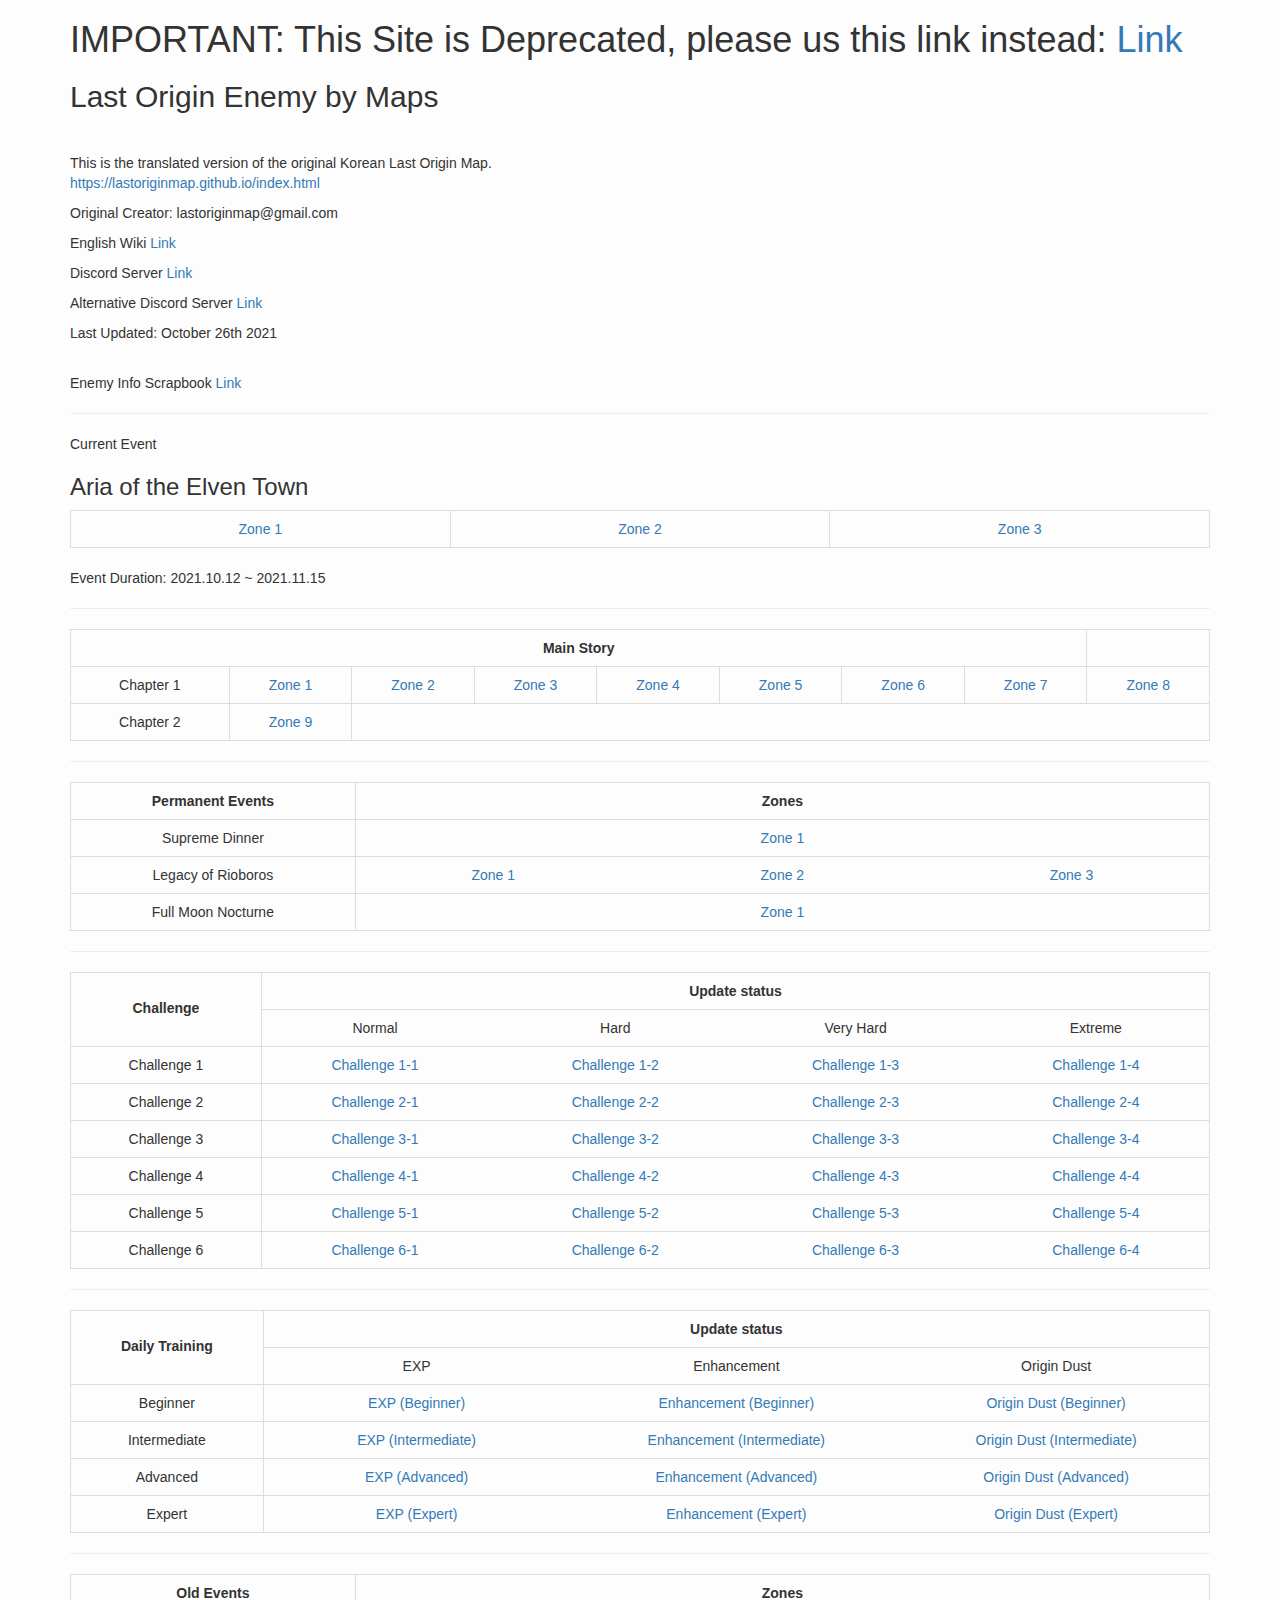
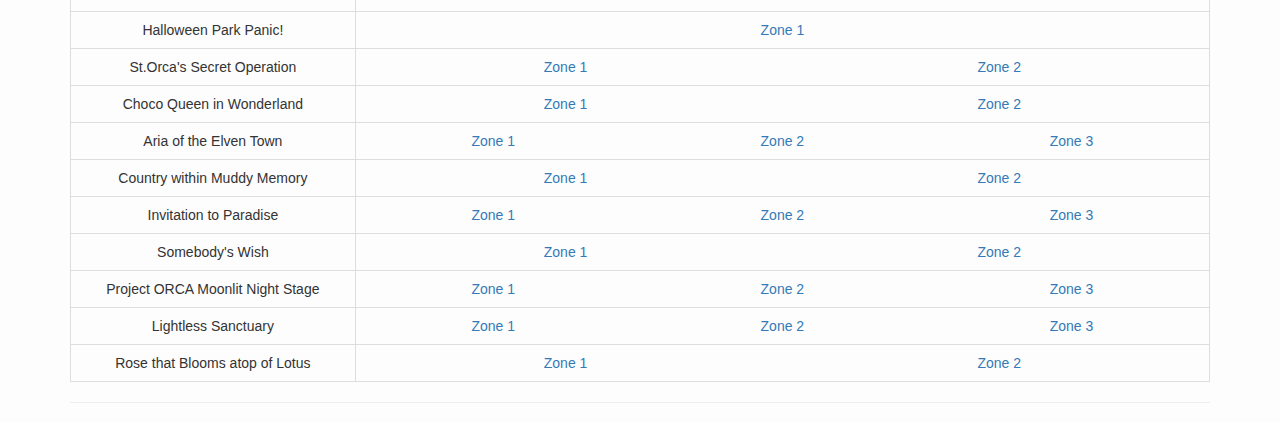
<file: index.html>
<!DOCTYPE html>
<html>
<head>
    <meta charset="utf-8">
    <meta http-equiv="X-UA-Compatible" content="IE=edge">
    <title>Last Origin Enemy by Maps</title>
    <meta name="viewport" content="width=device-width, initial-scale=1, shrink-to-fit=no">
    <link rel="stylesheet" href="css/bootstrap.min.css">

    <!-- init -->
    <style>
        * {
            margin: 0;
            padding: 0;
        }

        a {
            text-decoration: none;
        }

        img {
            border: 0;
        }

        ul {
            list-style: none;
        }

        body {
            background-color: #fdfdfd;
        }
    </style>

    <!-- table style -->
    <style>
        .table_wrap th,
        .table_wrap td {
            text-align: center;
        }

        .table_wrap th:nth-child(1) div {
            margin-top: 17px;
        }
    </style>

	<!-- Global site tag (gtag.js) - Google Analytics -->
	<script async src="https://www.googletagmanager.com/gtag/js?id=UA-154597852-1"></script>
	<script>
		window.dataLayer = window.dataLayer || [];
		function gtag(){dataLayer.push(arguments);}
		gtag('js', new Date());
		gtag('config', 'UA-154597852-1');
	</script>
</head>

<body>
    <div class="container">
        <header>
            <h1>IMPORTANT: This Site is Deprecated, please us this link instead: <a href="https://lomap.vercel.app/"> Link</a></h1>
            <h2>Last Origin Enemy by Maps</h2>
            <p><br></p>
            <p>This is the translated version of the original Korean Last Origin Map.<br><a href="https://lastoriginmap.github.io/index.html">https://lastoriginmap.github.io/index.html</a></p>
            <p>Original Creator: lastoriginmap@gmail.com</p>
			<p>English Wiki<a href="https://lastorigin.fandom.com/wiki/Last_Origin_Wiki"> Link</a></p>
			<p>Discord Server<a href="https://discord.gg/x2Vtuxg"> Link</a></p>
			<p>Alternative Discord Server<a href="https://discord.gg/jPHsNx8"> Link</a></p>
			<p>Last Updated: October 26th 2021</p>
            <br>
            <p>Enemy Info Scrapbook<a href="lastorigin-index/index.html"> Link</a></p>

        </header>
        <content>
            <hr>
            <p>Current Event</p>
			<h3>Aria of the Elven Town</h3>
			<div class="table_wrap">
            	<table class="table table-bordered">
            		<tbody>
            			<tr>
            				<td><a href="area.html?areanum=Ev71">Zone 1</a></td>
							<td><a href="area.html?areanum=Ev72">Zone 2</a></td>
							<td><a href="area.html?areanum=Ev73">Zone 3</a></td>
            			</tr>
            		</tbody>
           		</table>
            </div>
			<p>Event Duration: 2021.10.12 ~ 2021.11.15</p>
            <hr>
            <div class="table_wrap area_table_wrap">
                <table class="table table-bordered">
                    <tbody>
                        <tr>
                            <th colspan="8">Main Story</th>
                        </tr>
                        <tr>
							<td>Chapter 1</td>
                            <td><a href="area.html?areanum=1">Zone 1</a></td>
                            <td><a href="area.html?areanum=2">Zone 2</a></td>
                            <td><a href="area.html?areanum=3">Zone 3</a></td>
                            <td><a href="area.html?areanum=4">Zone 4</a></td>
                            <td><a href="area.html?areanum=5">Zone 5</a></td>
                            <td><a href="area.html?areanum=6">Zone 6</a></td>
							<td><a href="area.html?areanum=7">Zone 7</a></td>
							<td><a href="area.html?areanum=8">Zone 8</a></td>
                        </tr>
						<tr>
							<td>Chapter 2</td>
                            <td><a href="area.html?areanum=9">Zone 9</a></td>
                        </tr>
                    </tbody>
                </table>
            </div>
            <hr>
			<div class="table_wrap train_table_wrap">
                <table class="table table-bordered">
                    <tbody>
                        <tr>
                            <th style="width:25%">Permanent Events</th>
                            <th>Zones</th>
                        </tr>
                        <tr>
                            <td>Supreme Dinner</td>
                            <td>
                                <div class="row">
                                    <div class="col-xs-12"><a href="area.html?areanum=Ev11">Zone 1</a></div>
                                </div>
                            </td>
                        </tr>
                        <tr>
                            <td>Legacy of Rioboros</td>
                            <td>
                                <div class="row">
                                    <div class="col-xs-4"><a href="area.html?areanum=Ev21">Zone 1</a></div>
                                    <div class="col-xs-4"><a href="area.html?areanum=Ev22">Zone 2</a></div>
                                    <div class="col-xs-4"><a href="area.html?areanum=Ev23">Zone 3</a></div>
                                </div>
                            </td>
                        </tr>
                        <tr>
                            <td>Full Moon Nocturne</td>
                            <td>
                                <div class="row">
                                    <div class="col-xs-12"><a href="area.html?areanum=Ev31">Zone 1</a></div>
                                </div>
                            </td>
                        </tr>
                    </tbody>
                </table>
            </div>
			<hr>
			<div class="table_wrap train_table_wrap">
                <table class="table table-bordered">
                    <tbody>
                        <tr>
                            <th rowspan="2">
                                <div>Challenge</div>
                            </th>
                            <th>Update status</th>
                        </tr>
                        <tr>
                            <td>
                                <div class="row">
                                    <div class="col-xs-3">Normal</div>
                                    <div class="col-xs-3">Hard</div>
                                    <div class="col-xs-3">Very Hard</div>
									<div class="col-xs-3">Extreme</div>
                                </div>
                            </td>
                        </tr>
                        <tr>
                            <td>Challenge 1</td>
                            <td>
                                <div class="row">
                                    <div class="col-xs-3"><a href="stage.html?stagetitle=Challenge1-1">Challenge 1-1</a></div>
                                    <div class="col-xs-3"><a href="stage.html?stagetitle=Challenge1-2">Challenge 1-2</a></div>
                                    <div class="col-xs-3"><a href="stage.html?stagetitle=Challenge1-3">Challenge 1-3</a></div>
									<div class="col-xs-3"><a href="stage.html?stagetitle=Challenge1-4">Challenge 1-4</a></div>
                                </div>
                            </td>
                        </tr>
                        <tr>
                            <td>Challenge 2</td>
                            <td>
                                <div class="row">
                                    <div class="col-xs-3"><a href="stage.html?stagetitle=Challenge2-1">Challenge 2-1</a></div>
                                    <div class="col-xs-3"><a href="stage.html?stagetitle=Challenge2-2">Challenge 2-2</a></div>
                                    <div class="col-xs-3"><a href="stage.html?stagetitle=Challenge2-3">Challenge 2-3</a></div>
									<div class="col-xs-3"><a href="stage.html?stagetitle=Challenge2-4">Challenge 2-4</a></div>
                                </div>
                            </td>
                        </tr>
                        <tr>
                            <td>Challenge 3</td>
                            <td>
                                <div class="row">
                                    <div class="col-xs-3"><a href="stage.html?stagetitle=Challenge3-1">Challenge 3-1</a></div>
                                    <div class="col-xs-3"><a href="stage.html?stagetitle=Challenge3-2">Challenge 3-2</a></div>
                                    <div class="col-xs-3"><a href="stage.html?stagetitle=Challenge3-3">Challenge 3-3</a></div>
									<div class="col-xs-3"><a href="stage.html?stagetitle=Challenge3-4">Challenge 3-4</a></div>
                                </div>
                            </td>
                        </tr>
						<tr>
                            <td>Challenge 4</td>
                            <td>
                                <div class="row">
                                    <div class="col-xs-3"><a href="stage.html?stagetitle=Challenge4-1">Challenge 4-1</a></div>
                                    <div class="col-xs-3"><a href="stage.html?stagetitle=Challenge4-2">Challenge 4-2</a></div>
                                    <div class="col-xs-3"><a href="stage.html?stagetitle=Challenge4-3">Challenge 4-3</a></div>
									<div class="col-xs-3"><a href="stage.html?stagetitle=Challenge4-4">Challenge 4-4</a></div>
                                </div>
                            </td>
                        </tr>
						<tr>
                            <td>Challenge 5</td>
                            <td>
                                <div class="row">
                                    <div class="col-xs-3"><a href="stage.html?stagetitle=Challenge5-1">Challenge 5-1</a></div>
                                    <div class="col-xs-3"><a href="stage.html?stagetitle=Challenge5-2">Challenge 5-2</a></div>
                                    <div class="col-xs-3"><a href="stage.html?stagetitle=Challenge5-3">Challenge 5-3</a></div>
									<div class="col-xs-3"><a href="stage.html?stagetitle=Challenge5-4">Challenge 5-4</a></div>
                                </div>
                            </td>
                        </tr>
						<tr>
                            <td>Challenge 6</td>
                            <td>
                                <div class="row">
                                    <div class="col-xs-3"><a href="stage.html?stagetitle=Challenge6-1">Challenge 6-1</a></div>
                                    <div class="col-xs-3"><a href="stage.html?stagetitle=Challenge6-2">Challenge 6-2</a></div>
                                    <div class="col-xs-3"><a href="stage.html?stagetitle=Challenge6-3">Challenge 6-3</a></div>
									<div class="col-xs-3"><a href="stage.html?stagetitle=Challenge6-4">Challenge 6-4</a></div>
                                </div>
                            </td>
                        </tr>
                    </tbody>
                </table>
            </div>
			<hr>
			<div class="table_wrap train_table_wrap">
                <table class="table table-bordered">
                    <tbody>
                        <tr>
                            <th rowspan="2">
                                <div>Daily Training</div>
                            </th>
                            <th>Update status</th>
                        </tr>
                        <tr>
                            <td>
                                <div class="row">
                                    <div class="col-xs-4">EXP</div>
                                    <div class="col-xs-4">Enhancement</div>
                                    <div class="col-xs-4">Origin Dust</div>
                                </div>
                            </td>
                        </tr>
                        <tr>
                            <td>Beginner</td>
                            <td>
                                <div class="row">
                                    <div class="col-xs-4"><a href="stage.html?stagetitle=Daily1-1">EXP (Beginner)</a></div>
                                    <div class="col-xs-4"><a href="stage.html?stagetitle=Daily2-1">Enhancement (Beginner)</a></div>
                                    <div class="col-xs-4"><a href="stage.html?stagetitle=Daily3-1">Origin Dust (Beginner)</a></div>
                                </div>
                            </td>
                        </tr>
                        <tr>
                            <td>Intermediate</td>
                            <td>
                                <div class="row">
                                    <div class="col-xs-4"><a href="stage.html?stagetitle=Daily1-2">EXP (Intermediate)</a></div>
                                    <div class="col-xs-4"><a href="stage.html?stagetitle=Daily2-2">Enhancement (Intermediate)</a></div>
                                    <div class="col-xs-4"><a href="stage.html?stagetitle=Daily3-2">Origin Dust (Intermediate)</a></div>
                                </div>
                            </td>
                        </tr>
                        <tr>
                            <td>Advanced</td>
                            <td>
                                <div class="row">
                                    <div class="col-xs-4"><a href="stage.html?stagetitle=Daily1-3">EXP (Advanced)</a></div>
                                    <div class="col-xs-4"><a href="stage.html?stagetitle=Daily2-3">Enhancement (Advanced)</a></div>
                                    <div class="col-xs-4"><a href="stage.html?stagetitle=Daily3-3">Origin Dust (Advanced)</a></div>
                                </div>
                            </td>
                        </tr>
                        <tr>
                            <td>Expert</td>
                            <td>
                                <div class="row">
                                    <div class="col-xs-4"><a href="stage.html?stagetitle=Daily1-4">EXP (Expert)</a></div>
                                    <div class="col-xs-4"><a href="stage.html?stagetitle=Daily2-4">Enhancement (Expert)</a></div>
                                    <div class="col-xs-4"><a href="stage.html?stagetitle=Daily3-4">Origin Dust (Expert)</a></div>
                                </div>
                            </td>
                        </tr>
                    </tbody>
                </table>
            </div>
            <hr>
			<div class="table_wrap train_table_wrap">
                <table class="table table-bordered">
                    <tbody>
                        <tr>
                            <th style="width:25%">Old Events</th>
                            <th>Zones</th>
                        </tr>
                        <tr>
                            <td>Halloween Park Panic!</td>
                            <td>
                                <div class="row">
                                    <div class="col-xs-12"><a href="area.html?areanum=Ev41">Zone 1</a></div>
                                </div>
                            </td>
                        </tr>
						<tr>
                            <td>St.Orca's Secret Operation</td>
                            <td>
                                <div class="row">
                                    <div class="col-xs-6"><a href="area.html?areanum=Ev51">Zone 1</a></div>
                                    <div class="col-xs-6"><a href="area.html?areanum=Ev52">Zone 2</a></div>
                                </div>
                            </td>
                        </tr>
						<tr>
                            <td>Choco Queen in Wonderland</td>
                            <td>
                                <div class="row">
                                    <div class="col-xs-6"><a href="area.html?areanum=Ev61">Zone 1</a></div>
                                    <div class="col-xs-6"><a href="area.html?areanum=Ev62">Zone 2</a></div>
                                </div>
                            </td>
                        </tr>
						<tr>
                            <td>Aria of the Elven Town</td>
                            <td>
                                <div class="row">
                                    <div class="col-xs-4"><a href="area.html?areanum=Ev71">Zone 1</a></div>
                                    <div class="col-xs-4"><a href="area.html?areanum=Ev72">Zone 2</a></div>
                                    <div class="col-xs-4"><a href="area.html?areanum=Ev73">Zone 3</a></div>
                                </div>
                            </td>
                        </tr>
						<tr>
                            <td>Country within Muddy Memory</td>
                            <td>
                                <div class="row">
                                    <div class="col-xs-6"><a href="area.html?areanum=Ev81">Zone 1</a></div>
                                    <div class="col-xs-6"><a href="area.html?areanum=Ev82">Zone 2</a></div>
                                </div>
                            </td>
                        </tr>
						<tr>
                            <td>Invitation to Paradise</td>
                            <td>
                                <div class="row">
                                    <div class="col-xs-4"><a href="area.html?areanum=Ev91">Zone 1</a></div>
                                    <div class="col-xs-4"><a href="area.html?areanum=Ev92">Zone 2</a></div>
                                    <div class="col-xs-4"><a href="area.html?areanum=Ev93">Zone 3</a></div>
                                </div>
                            </td>
                        </tr>
						<tr>
                            <td>Somebody's Wish</td>
                            <td>
                                <div class="row">
                                    <div class="col-xs-6"><a href="area.html?areanum=Ev101">Zone 1</a></div>
                                    <div class="col-xs-6"><a href="area.html?areanum=Ev102">Zone 2</a></div>
                                </div>
                            </td>
                        </tr>
						<tr>
                            <td>Project ORCA Moonlit Night Stage</td>
                            <td>
                                <div class="row">
                                    <div class="col-xs-4"><a href="area.html?areanum=Ev111">Zone 1</a></div>
                                    <div class="col-xs-4"><a href="area.html?areanum=Ev112">Zone 2</a></div>
                                    <div class="col-xs-4"><a href="area.html?areanum=Ev113">Zone 3</a></div>
                                </div>
                            </td>
                        </tr>
						<tr>
                            <td>Lightless Sanctuary</td>
                            <td>
                                <div class="row">
                                    <div class="col-xs-4"><a href="area.html?areanum=Ev121">Zone 1</a></div>
                                    <div class="col-xs-4"><a href="area.html?areanum=Ev122">Zone 2</a></div>
                                    <div class="col-xs-4"><a href="area.html?areanum=Ev123">Zone 3</a></div>
                                </div>
                            </td>
                        </tr>
						<tr>
                            <td>Rose that Blooms atop of Lotus</td>
                            <td>
                                <div class="row">
                                    <div class="col-xs-6"><a href="area.html?areanum=Ev131">Zone 1</a></div>
                                    <div class="col-xs-6"><a href="area.html?areanum=Ev132">Zone 2</a></div>
                                </div>
                            </td>
                        </tr>
                    </tbody>
                </table>
            </div>
			<hr>
        </content>
    </div>
</body>

</html>
</file>
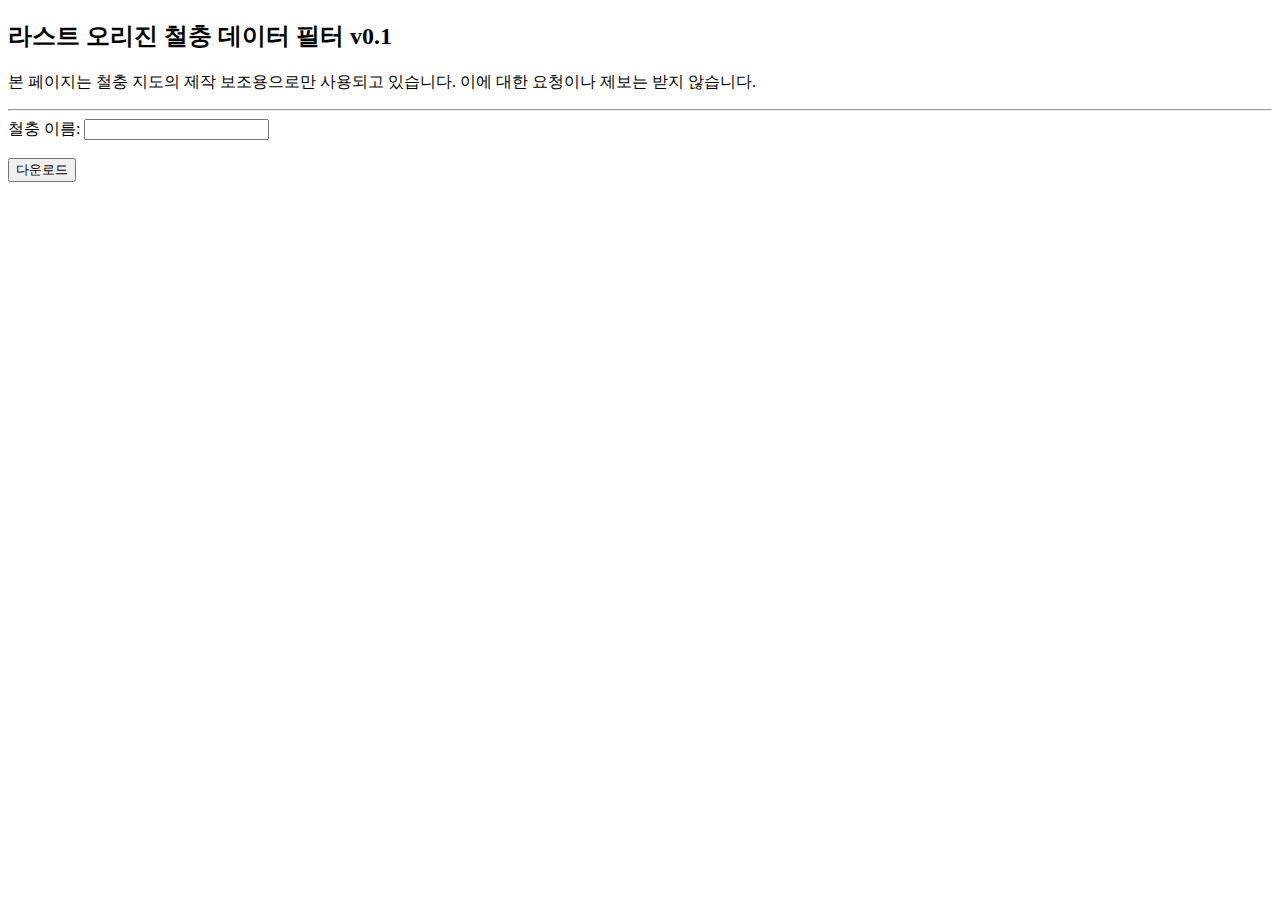
<file: datafilter.html>
<!DOCTYPE html>
<html>

<head>
    <meta charset="utf-8">
    <title>철충 정보 필터</title>
    <meta name="viewport" content="width=device-width, initial-scale=1, shrink-to-fit=no">
    <link rel="stylesheet" href="css/dataedit.css">
    <script src="js/jquery.min.js"></script>
    <script src="js/common.js"></script>
    <script src="js/datafilter.js"></script>
    <style>
    	table, th, td {
    		border: 1px solid #bcbcbc;
    	}
    </style>
    
    
</head>

<body>
	<div class="container">
		<header>
			<h2 id="title">라스트 오리진 철충 데이터 필터 v0.1</h2>
			<p>본 페이지는 철충 지도의 제작 보조용으로만 사용되고 있습니다. 이에 대한 요청이나 제보는 받지 않습니다.</p>
		</header>
		<section>
			<hr>
			<form id="form-enemy">
				<label for="input-name">철충 이름:</label>
				<input type="text" id="input-name" list="name-list" autocomplete="off"><br >
				<datalist id="name-list"></datalist><br>
				<input type="submit" value="다운로드"><br >
			</form>
		</section>
		<a id="download-dummy" style="display:none"></a>
	</div>
</body>

</html>
</file>
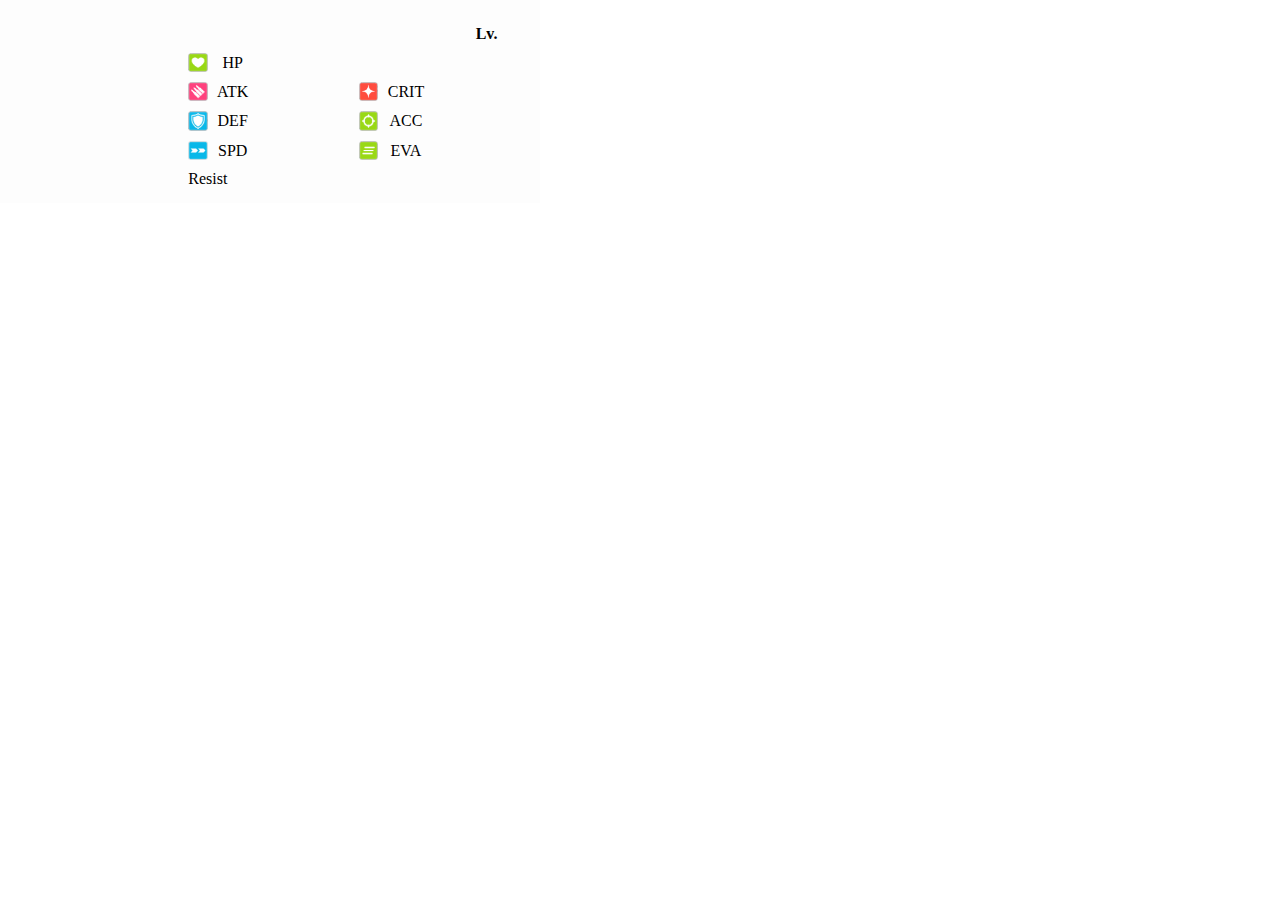
<file: enemy.html>
<!DOCTYPE html>
<html>
<head>
    <meta charset="utf-8">
    <meta http-equiv="X-UA-Compatible" content="IE=edge">
    <title>name</title>
    <meta name="viewport" content="width=device-width, initial-scale=1, shrink-to-fit=no">
    <link rel="stylesheet" href="css/enemy.css">
    <script src="js/jquery.min.js"></script>
    <script src="js/common.js"></script>
    <script src="js/enemy.js"></script>
    <!--script src="http://cdn.jsdelivr.net/npm/eruda"></script> <script>eruda.init();</script-->
    <!-- Global site tag (gtag.js) - Google Analytics -->
    <script async src="https://www.googletagmanager.com/gtag/js?id=UA-154597852-1"></script>
    <script>
    window.dataLayer = window.dataLayer || [];
    function gtag(){dataLayer.push(arguments);}
    gtag('js', new Date());
    gtag('config', 'UA-154597852-1');
    </script>
</head>

<body>
    <div class="container">
        <div class="info-container">
            <div class="image"></div>
            <div class="type">
            	<h4 id="type"></h4>
            </div>
            <div class="name">
	            <h4 id="name"></h4>
            </div>
	        <div class="LVL">
	            <h4 id="LVL">Lv. </h4>
            </div>
            <div class="spec-wrap">
                <div class="spec-item spec-item-header"><img src="images/icon_HP2.png"><div>HP</div></div><div class="spec-item" id="HP"></div>
                <div class="spec-item spec-item-header"></div><div class="spec-item" ></div>
                    <div class="spec-item spec-item-header"><img src="images/icon_ATK2.png"><div>ATK</div></div><div class="spec-item" id="ATK"></div>
                    <div class="spec-item spec-item-header"><img src="images/icon_CRT2.png"><div>CRIT</div></div><div class="spec-item" id="CRT"></div>
                    <div class="spec-item spec-item-header"><img src="images/icon_DEF2.png"><div>DEF</div></div><div class="spec-item" id="DEF"></div>
                    <div class="spec-item spec-item-header"><img src="images/icon_HIT2.png"><div>ACC</div></div><div class="spec-item" id="HIT"></div>
                    <div class="spec-item spec-item-header"><img src="images/icon_AGI.png"><div>SPD</div></div><div class="spec-item" id="AGI"></div>
                    <div class="spec-item spec-item-header"><img src="images/icon_DOD2.png"><div>EVA</div></div><div class="spec-item" id="DOD"></div>
                    <div class="spec-item spec-item-header resist">Resist</div>
                    <div class="spec-item resist" id="fire"></div>
                    <div class="spec-item resist" id="ice"></div>
                    <div class="spec-item resist" id="electric"></div>
            </div>
        </div>
        <div class="skill-container">
        	<div class="skill-header">
        	    <h3>Skills</h3>
            </div>
            <div class="skill-nav-wrap">
                <nav class="nav skill-nav">
                    <a class="btn">
                        <img class="skill-icon" />
                    </a>
                    <a class="btn btn-info">
                    	<img class="skill-icon info-icon" />
                    </a>
                </nav>
            </div>
            <div class="skill-name">
            </div>
	        <div class="skill-area">
				<table>
					<tbody>
					<tr>
						<td></td><td></td><td></td>
					</tr>
					<tr>
						<td></td><td></td><td></td>
					</tr>
					<tr>
						<td></td><td></td><td></td>
					</tr>
					</tbody>
				</table>
			</div>
			<div class="skill-description">
			</div>
			<div class="skill-range">
			</div>
		</div>
    </div>
</body>
</html>
</file>
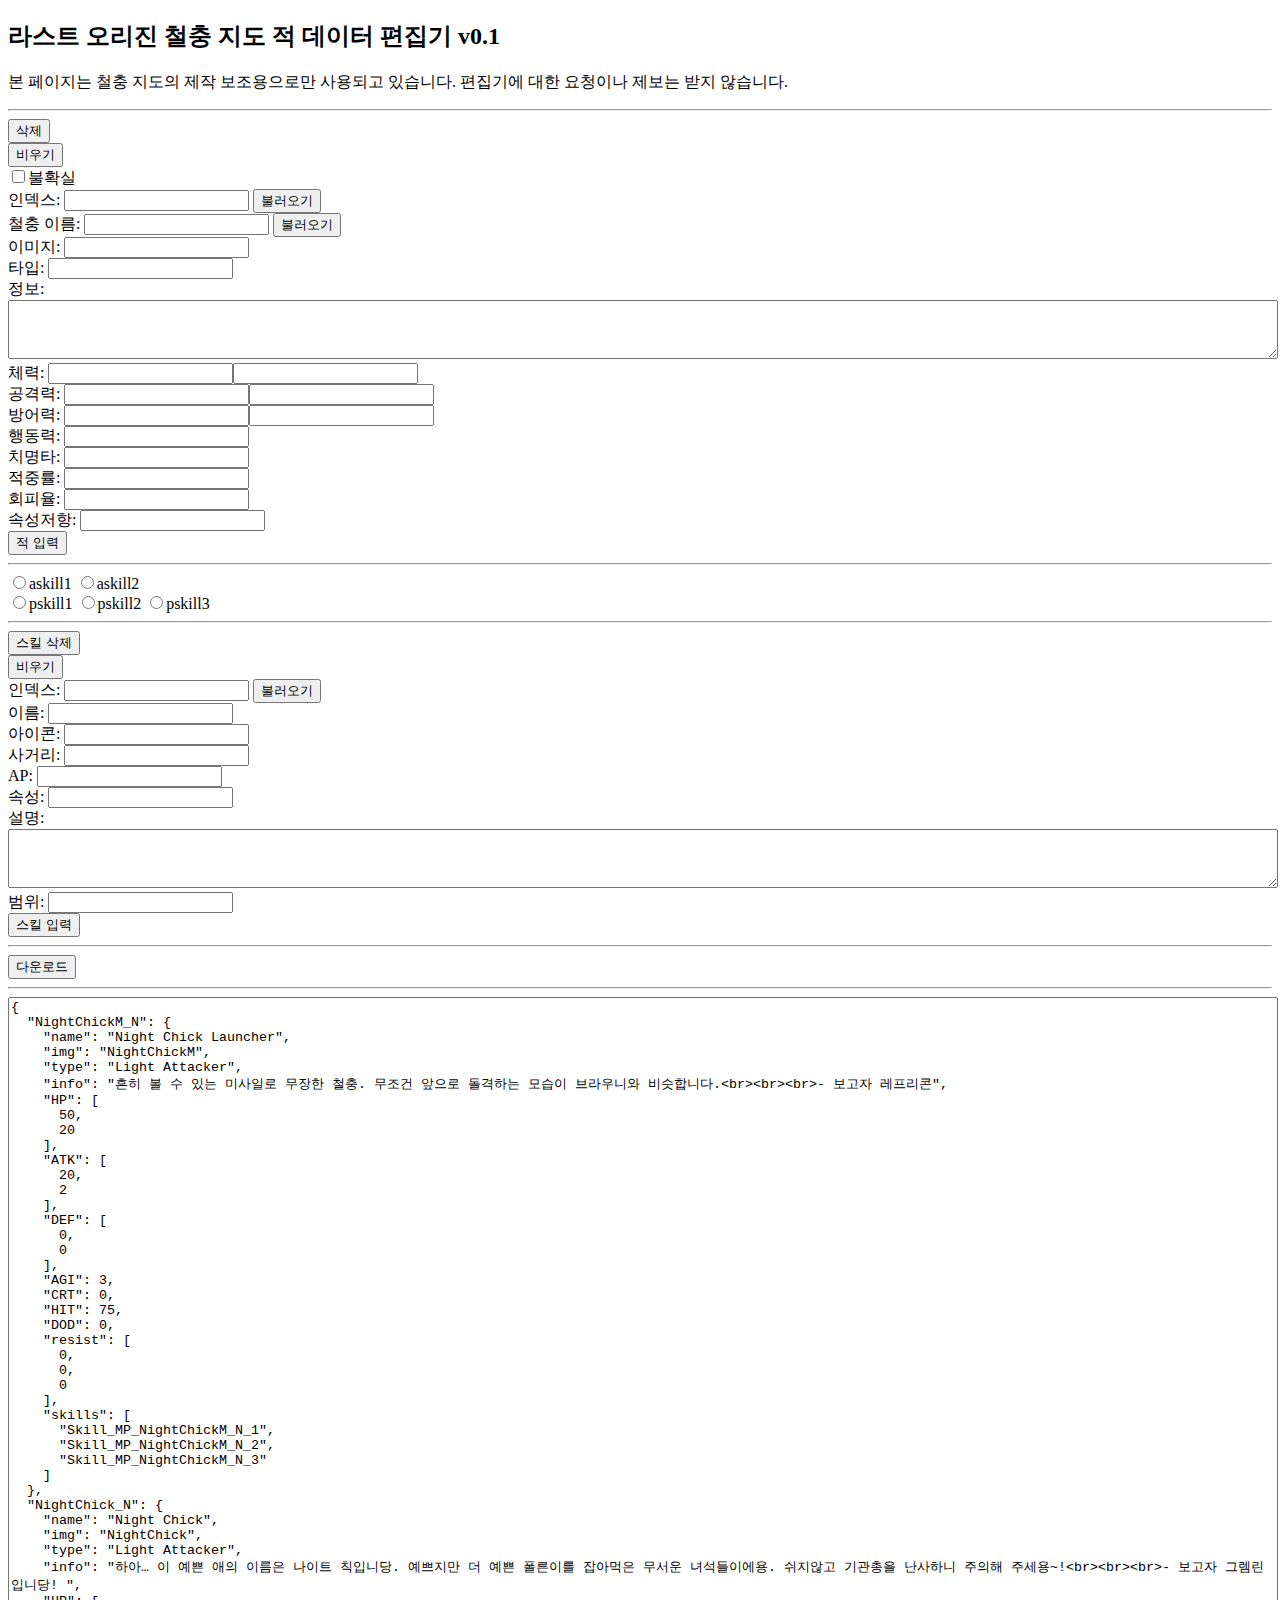
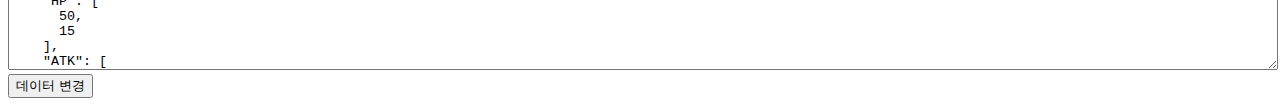
<file: enemydataedit.html>
<!DOCTYPE html>
<html>

<head>
    <meta charset="utf-8">
    <title>철충 정보 입력기</title>
    <meta name="viewport" content="width=device-width, initial-scale=1, shrink-to-fit=no">
    <link rel="stylesheet" href="css/dataedit.css">
    <script src="js/jquery.min.js"></script>
    <script src="js/common.js"></script>
    <script src="js/enemydataedit.js"></script>
    <style>
    	table, th, td {
    		border: 1px solid #bcbcbc;
    	}
    </style>
    
    
</head>

<body>
	<div class="container">
		<header>
			<h2 id="title">라스트 오리진 철충 지도 적 데이터 편집기 v0.1</h2>
			<p>본 페이지는 철충 지도의 제작 보조용으로만 사용되고 있습니다. 편집기에 대한 요청이나 제보는 받지 않습니다.</p>
		</header>
		<section>
			<hr>
			<form id="form-enemy">
				<div id="img"></div>
				<button type="button" id="delete-index">삭제</button><br>
				<button type="button" id="clear-enemy">비우기</button><br>
				<input type="checkbox" id="uncertain-stat">불확실<br>
				<label for="input-index">인덱스: </label><input type="text" autocomplete="off" id="input-index" list="index-list" >
				<datalist id="index-list">
				</datalist>
				<button type="button" id="button-index">불러오기</button><br>
				<label for="input-name">철충 이름:</label>
				<input type="text" name="enemyname" id="input-name" list="name-list" autocomplete="off">
				<datalist id="name-list">
				</datalist>
				<button type="button" id="button-name">불러오기</button><br>
				<label for="input-img">이미지: </label><input type="text" autocomplete="off" id="input-img"><br >
				<label for="input-type">타입: </label><input type="text" id="input-type"><br >
				<label for="input-info">정보: </label><textarea autocomplete="off" id="input-info" style="width:100%; height:4em;"></textarea><br >
				<label for="input-HP">체력: </label><input type="text" autocomplete="off" id="input-HPbase"><input type="text" autocomplete="off" id="input-HPincrement"><br >
				<label for="input-ATK">공격력: </label><input type="text" autocomplete="off" id="input-ATKbase"><input type="text" autocomplete="off" id="input-ATKincrement"><br >
				<label for="input-DEF">방어력: </label><input type="text" autocomplete="off" id="input-DEFbase"><input type="text" autocomplete="off" id="input-DEFincrement"><br >
				<label for="input-AGI">행동력: </label><input type="text" autocomplete="off" id="input-AGI"><br >
				<label for="input-CRT">치명타: </label><input type="text" autocomplete="off" id="input-CRT"><br >
				<label for="input-HIT">적중률: </label><input type="text" autocomplete="off" id="input-HIT"><br >
				<label for="input-DOD">회피율: </label><input type="text" autocomplete="off" id="input-DOD"><br >
				<label for="input-resist">속성저항: </label><input type="text" autocomplete="off" id="input-resist"><br >
				<input type="submit" value="적 입력"><br >
			</form>
			<hr>
			<form id="form-skillselect">
				<input type="radio" id="askill1" name="skill-select" value="askill1"><label for="askill1">askill1</label>
				<input type="radio" id="askill2" name="skill-select" value="askill2"><label for="askill2">askill2</label><br>
				<input type="radio" id="pskill1" name="skill-select" value="pskill1"><label for="pskill1">pskill1</label>
				<input type="radio" id="pskill2" name="skill-select" value="pskill2"><label for="pskill2">pskill2</label>
				<input type="radio" id="pskill3" name="skill-select" value="pskill3"><label for="pskill3">pskill3</label>
			</form>
			<hr>
			<form id="form-skill">
				<button type="button" id="delete-skill">스킬 삭제</button><br>
				<button type="button" id="clear-skill">비우기</button><br>
				<label for="input-skillindex">인덱스: </label><input type="text" autocomplete="off" id="input-skillindex">
				<button type="button" id="button-skillindex">불러오기</button><br>
				<label for="input-skillname">이름: </label><input type="text" autocomplete="off" id="input-skillname"><br >
				<label for="input-skillimage">아이콘: </label><input type="text" autocomplete="off" id="input-skillimage"><br >
				<label for="input-skillrange">사거리: </label><input type="text" autocomplete="off" id="input-skillrange"><br >
				<label for="input-skillAP">AP: </label><input type="text" autocomplete="off" id="input-skillAP"><br >
				<label for="input-skillattr">속성: </label><input type="text" autocomplete="off" id="input-skillattr"><br >
				<label for="input-skilldesc">설명: </label><textarea autocomplete="off" id="input-skilldesc" style="width:100%; height:4em;"></textarea><br >
				<label for="input-skillarea">범위: </label><input type="text" autocomplete="off" id="input-skillarea"><br >
				<input type="submit" value="스킬 입력"><br >
			</form>
			<hr>
			<button type="button" id="download">다운로드</button>
			<hr>
			<form id="form-result">
				<textarea style="width:100%; height:50em;" id="input-result"></textarea>
				<div id="error-message"></div>
				<input type="submit" value="데이터 변경">
			</form>
		</section>
		<a id="download-dummy" style="display:none"></a>
	</div>
</body>

</html>
</file>
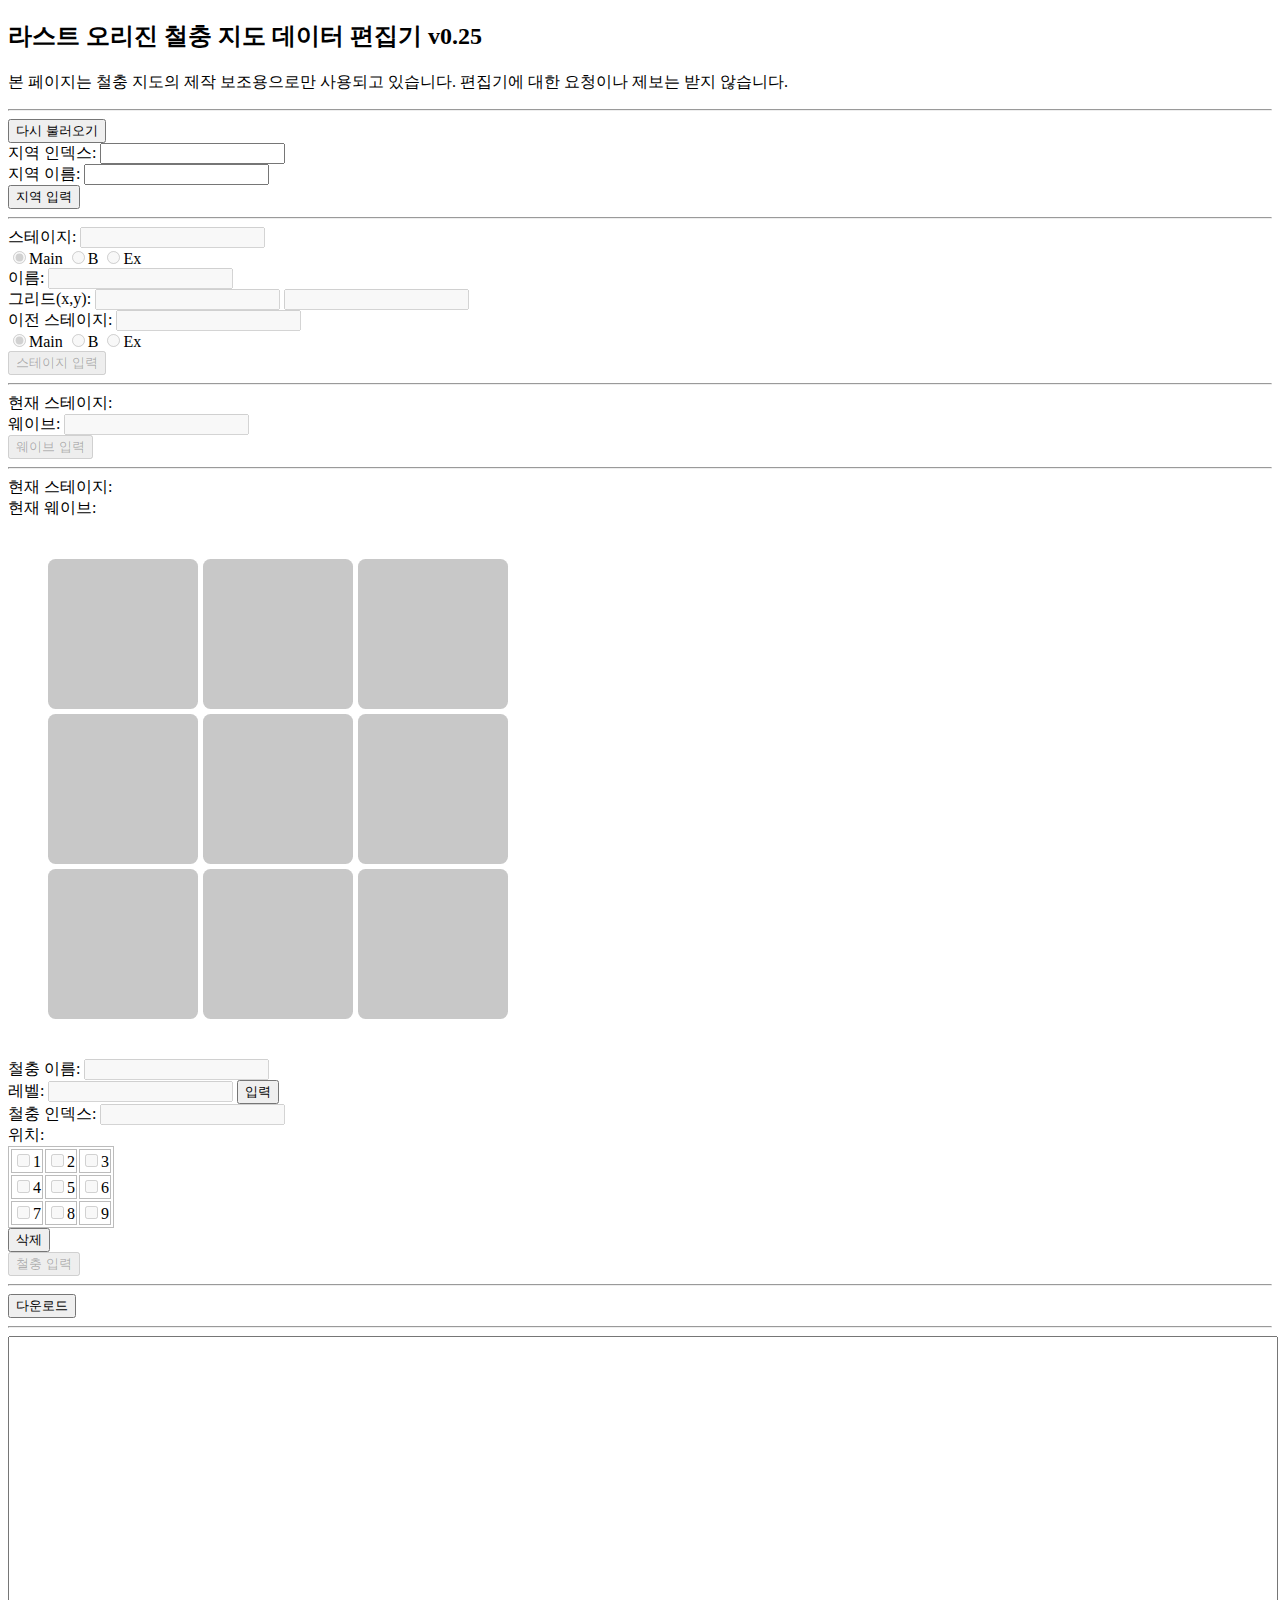
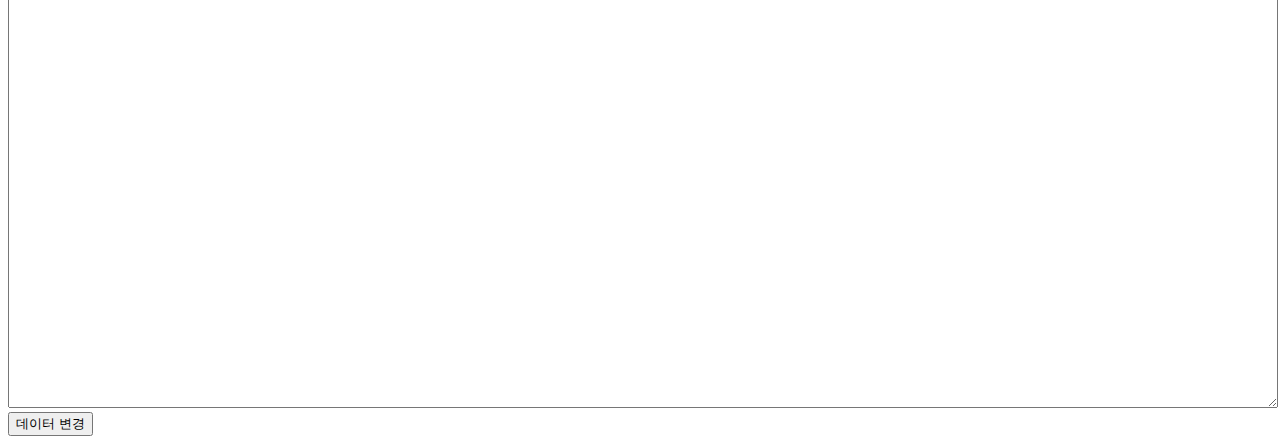
<file: mapdataedit.html>
<!DOCTYPE html>
<html>

<head>
	<meta charset="utf-8">
	<title>철충 지도 입력기</title>
	<meta name="viewport" content="width=device-width, initial-scale=1, shrink-to-fit=no">
	<link rel="stylesheet" href="css/dataedit.css">
	<script src="js/jquery.min.js"></script>
	<script src="js/common.js"></script>
	<script src="js/mapdataedit.js"></script>
	<style>
		table,
		th,
		td {
			border: 1px solid #bcbcbc;
		}

		.input-container {
			display: flex;
		}

		.input-wrap {
			float: left;
		}

		.input-latest {
			float: right;
			margin-left: 30px;
		}
	</style>


</head>

<body>
	<div class="container">
		<header>
			<h2 id="title">라스트 오리진 철충 지도 데이터 편집기 v0.25</h2>
			<p>본 페이지는 철충 지도의 제작 보조용으로만 사용되고 있습니다. 편집기에 대한 요청이나 제보는 받지 않습니다.</p>
		</header>
		<section>
			<hr>
			<button type="button" id="reload-data">다시 불러오기</button><br>
			<form id="form-area">
				<label for="input-areaindex">지역 인덱스: </label>
				<input type="text" autocomplete="off" id="input-areaindex"><br>
				<label for="input-areatitle">지역 이름: </label>
				<input type="text" autocomplete="off" id="input-areatitle"><br>
				<input type="submit" value="지역 입력">
			</form>
			<hr>
			<form id="form-stage">
				<label id="label-stage" for="input-stage">스테이지: </label>
				<input type="number" autocomplete="off" id="input-stage"><br>
				<input type="radio" id="Main" name="stage-type" value="Main" checked="checked"><label for="Main">Main</label>
				<input type="radio" id="B" name="stage-type" value="B"><label for="B">B</label>
				<input type="radio" id="Ex" name="stage-type" value="Ex"><label for="Ex">Ex</label><br>
				<label id="label-stagename" for="input-stagename">이름: </label>
				<input type="text" autocomplete="off" id="input-stagename"><br>
				<label id="label-stagegrid" for="input-stagegrid">그리드(x,y): </label>
				<input type="text" autocomplete="off" id="input-stagegridx">
				<input type="text" autocomplete="off" id="input-stagegridy"><br>
				<label id="label-prevstage" for="input-prevstage">이전 스테이지: </label>
				<input type="number" autocomplete="off" id="input-prevstage"><br>
				<input type="radio" id="prevMain" name="prevstage-type" value="Main" checked="checked"><label
					for="prevMain">Main</label>
				<input type="radio" id="prevB" name="prevstage-type" value="B"><label for="prevB">B</label>
				<input type="radio" id="prevEx" name="prevstage-type" value="Ex"><label for="prevEx">Ex</label><br>
				<input type="submit" value="스테이지 입력">
			</form>
			<hr>
			<form id="form-wave">
				<div class="current-stage">현재 스테이지: </div>
				<label for="input-wave">웨이브:</label>
				<input type="number" list="wave-list" autocomplete="off" id="input-wave"><br>
				<datalist id="wave-list"></datalist>
				<input type="submit" value="웨이브 입력"><br>
			</form>
			<hr>
			<form id="form-enemy">
				<div class="current-stage">현재 스테이지: </div>
				<div class="current-wave">현재 웨이브: </div>
				<div class="current-wave-map">
					<div class="cell cell1"></div>
					<div class="cell cell2"></div>
					<div class="cell cell3"></div>
					<div class="cell cell4"></div>
					<div class="cell cell5"></div>
					<div class="cell cell6"></div>
					<div class="cell cell7"></div>
					<div class="cell cell8"></div>
					<div class="cell cell9"></div>
				</div>
				<div class="input-container">
					<div class="input-wrap">
						<label for="input-name">철충 이름:</label>
						<input type="text" id="input-name" list="name-list" autocomplete="off"><br>
						<label for="input-LVL">레벨: </label><input type="number" autocomplete="off" id="input-LVL">
						<button type="button" id="submit-name">입력</button><br>
						<label for="input-index">철충 인덱스:</label>
						<input type="text" id="input-index" list="index-list" autocomplete="off"><br>
						<datalist id="name-list">
						</datalist>
						<datalist id="index-list">
						</datalist>
						<div id="index-option-view"></div>
						<label for="input-pos">위치: </label>
						<table>
							<tbody>
								<tr>
									<td>
										<input type="checkbox" id="pos1" value="1" name="input-pos"><label for="pos1">1</label>
									</td>
									<td>
										<input type="checkbox" id="pos2" value="2" name="input-pos"><label for="pos2">2</label>
									</td>
									<td>
										<input type="checkbox" id="pos3" value="3" name="input-pos"><label for="pos3">3</label>
									</td>
								</tr>
								<tr>
									<td>
										<input type="checkbox" id="pos4" value="4" name="input-pos"><label for="pos4">4</label>
									</td>
									<td>
										<input type="checkbox" id="pos5" value="5" name="input-pos"><label for="pos5">5</label>
									</td>
									<td>
										<input type="checkbox" id="pos6" value="6" name="input-pos"><label for="pos6">6</label>
									</td>
								</tr>
								<tr>
									<td>
										<input type="checkbox" id="pos7" value="7" name="input-pos"><label for="pos7">7</label>
									</td>
									<td>
										<input type="checkbox" id="pos8" value="8" name="input-pos"><label for="pos8">8</label>
									</td>
									<td>
										<input type="checkbox" id="pos9" value="9" name="input-pos"><label for="pos9">9</label>
									</td>
								</tr>
							</tbody>
						</table>
						<button type="button" id="delete">삭제</button><br>
						<input type="submit" value="철충 입력"><br>
						<div id="enemy-stat"></div>
					</div>
					<div class="input-latest">
						<div id="input-latest-view"></div>
					</div>
				</div>
			</form>
			<hr>
			<button type="button" id="download">다운로드</button>
			<hr>
			<form id="form-result">
				<textarea style="width:100%; height:50em;" id="input-result"></textarea>
				<div id="error-message"></div>
				<input type="submit" value="데이터 변경">
			</form>
		</section>
		<a id="download-dummy" style="display:none"></a>
	</div>
</body>

</html>
</file>
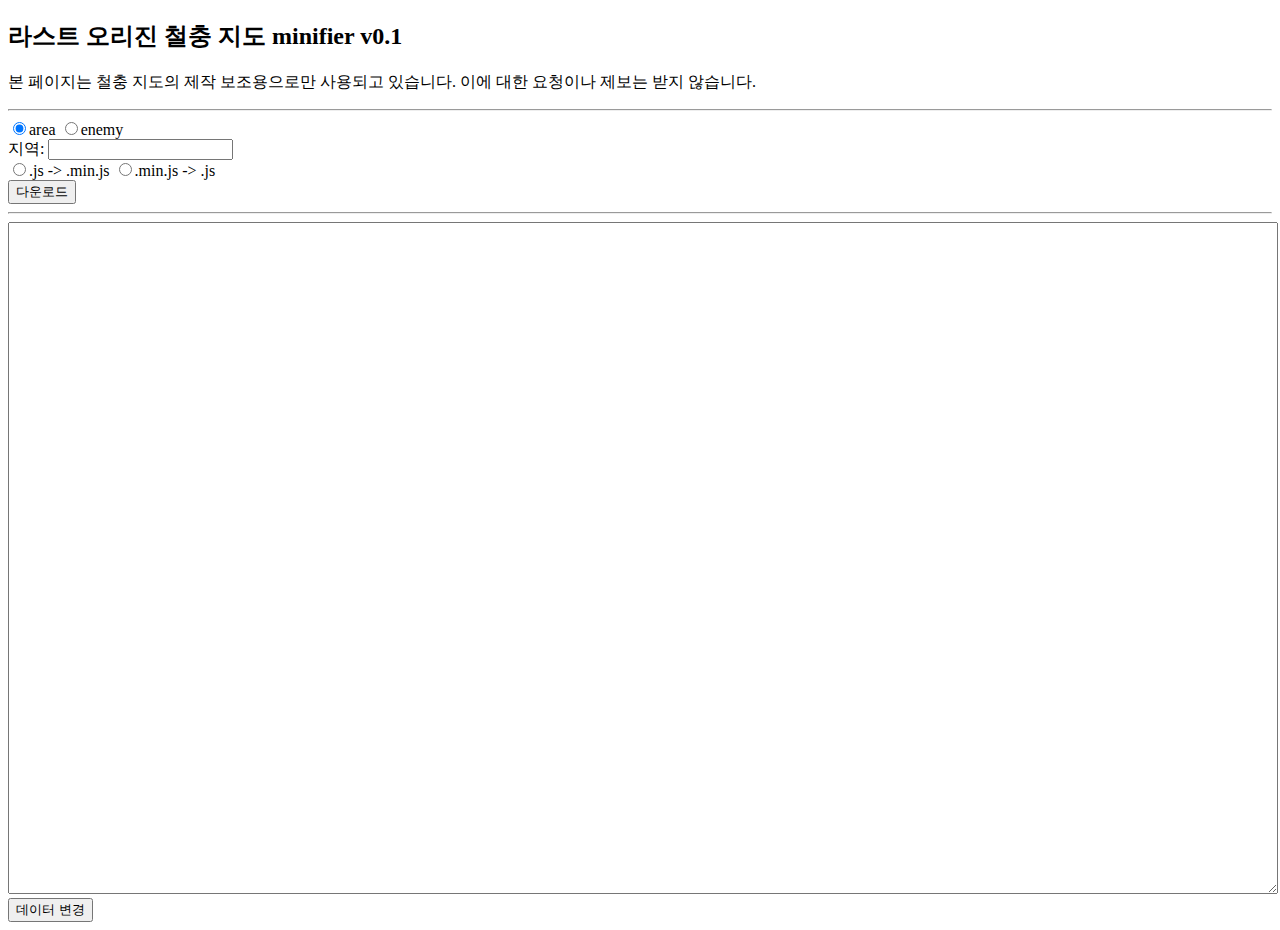
<file: minifier.html>
<!DOCTYPE html>
<html>

<head>
    <meta charset="utf-8">
    <title>철충 정보 입력기</title>
    <meta name="viewport" content="width=device-width, initial-scale=1, shrink-to-fit=no">
    <link rel="stylesheet" href="css/dataedit.css">
    <script src="js/jquery.min.js"></script>
    <script src="js/common.js"></script>
    <script src="js/minifier.js"></script>
    <style>
    	table, th, td {
    		border: 1px solid #bcbcbc;
    	}
    </style>
    
    
</head>

<body>
	<div class="container">
		<header>
			<h2 id="title">라스트 오리진 철충 지도 minifier v0.1</h2>
			<p>본 페이지는 철충 지도의 제작 보조용으로만 사용되고 있습니다. 이에 대한 요청이나 제보는 받지 않습니다.</p>
		</header>
		<section>
			<hr>
			<form id="form-type">
				<input type="radio" id="area" name="file-type" value="area" checked="checked"><label for="area">area</label>
				<input type="radio" id="enemy" name="file-type" value="enemy"><label for="enemy">enemy</label><br >
			</form>
			<form id="form-area">
				<label id="label-input" for="input-area">지역: </label>
				<input type="text" autocomplete="off" id="input-area"><br >
				<input type="radio" id="js" name="conversion-type" value="js"><label for="js">.js -> .min.js</label>
				<input type="radio" id="minjs" name="conversion-type" value="minjs"><label for="minjs">.min.js -> .js</label><br >
				<input type="submit" value="다운로드">
			</form>
			<hr>
			<form id="form-result">
				<textarea style="width:100%; height:50em;" id="input-result"></textarea>
				<div id="error-message"></div>
				<input type="submit" value="데이터 변경">
			</form>
		</section>
		<a id="download-dummy" style="display:none"></a>
	</div>
</body>

</html>
</file>
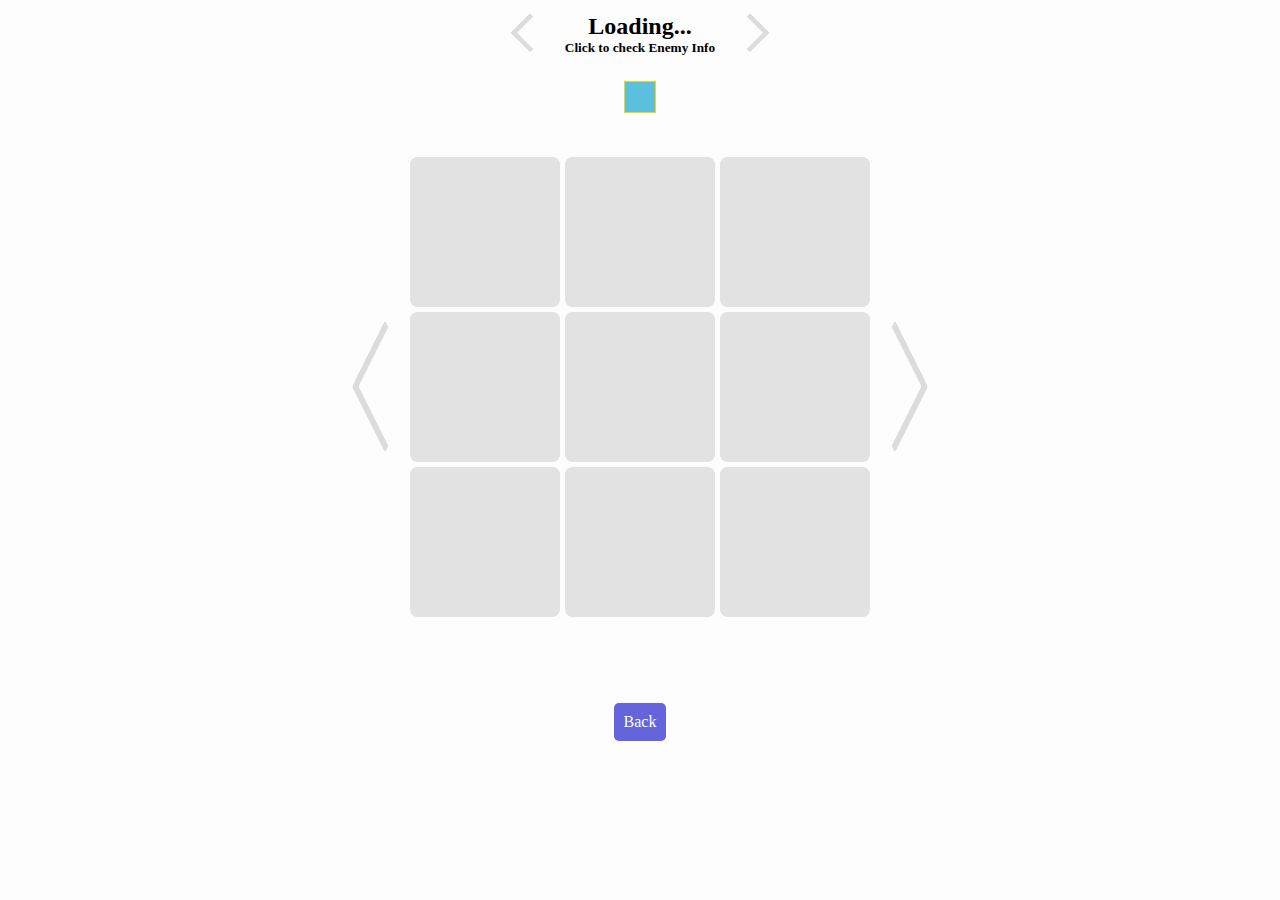
<file: stage.html>
<!DOCTYPE html>
<html>
<head>
    <meta charset="utf-8">
    <meta http-equiv="X-UA-Compatible" content="IE=edge">
    <title></title>
    <meta name="viewport" content="width=device-width, initial-scale=1, shrink-to-fit=no">
    <!--link rel="stylesheet" href="css/bootstrap.min.css"-->
    <link rel="stylesheet" href="css/stage.css">
    <script src="js/jquery.min.js"></script>
    <!--script src="json/area1.js"></script-->
    <!--script src="js/bootstrap.min.js"></script-->
    <script src="js/common.js"></script>
    <script src="js/stage.js"></script>
    <!--script src="http://cdn.jsdelivr.net/npm/eruda"></script> <script>eruda.init();</script-->
    <!-- Global site tag (gtag.js) - Google Analytics -->
    <script async src="https://www.googletagmanager.com/gtag/js?id=UA-154597852-1"></script>
    <script>
    window.dataLayer = window.dataLayer || [];
    function gtag(){dataLayer.push(arguments);}
    gtag('js', new Date());
    gtag('config', 'UA-154597852-1');
    </script>
</head>

<body>
    <div class="container">
        <header>
        	<a class="control stage-control control-left">
        		<div class="control-arrow"></div>
        	</a>
        	<div class="header-content">
            	<h2 id="stage-title">Loading...</h2>
            	<h5>Click to check Enemy Info</h5>
            </div>
            <a class="control stage-control control-right">
            <div class="control-arrow"></div>
            </a>
        </header>
        <section>
            <ul class="carousel">
                <ol class="carousel-indicators">
                	<a class="carousel-indicator"></a>
                </ol>
                <div class="carousel-wrap">
                	<a class="control carousel-control control-left">
                		<div class="control-arrow"></div>
                	</a>
                	<div class="carousel-track-wrap">
                		<div class="carousel-track">
                			<div class="carousel-slide">
                				<div class="wave-grid">
                					<div></div><div></div><div></div>
        	        				<div></div><div></div><div></div>
                					<div></div><div></div><div></div>
                				</div>
                			</div>
                		</div>
                	</div>
                	<a class="control carousel-control control-right">
                		<div class="control-arrow"></div>
                	</a>
                </div>
            </ul>
            <a href="#" class="btn btn-back" role="button">Back</a>
        </section>
    </div>
</body>

</html>
</file>
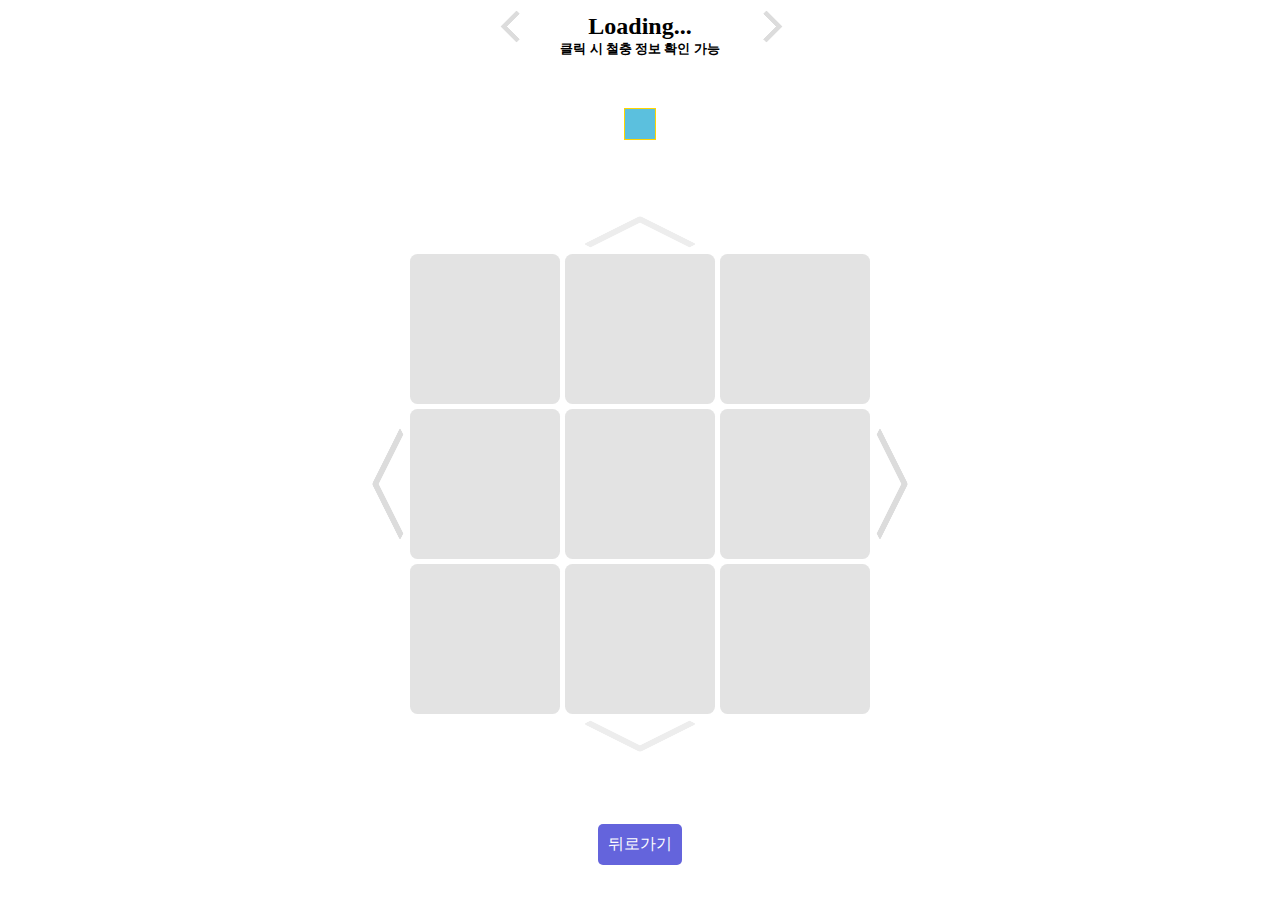
<file: stageEW.html>
<!DOCTYPE html>
<html>

<head>
    <meta charset="utf-8">
    <meta http-equiv="X-UA-Compatible" content="IE=edge">
    <title></title>
    <meta name="viewport" content="width=device-width, initial-scale=1, shrink-to-fit=no">
    <link rel="stylesheet" href="css/stageEW.css">
    <script src="js/jquery.min.js"></script>
    <script src="js/common.js"></script>
    <script src="js/stageEW.js"></script>
    <!-- Global site tag (gtag.js) - Google Analytics -->
    <script async src="https://www.googletagmanager.com/gtag/js?id=UA-154597852-1"></script>
    <script>
        window.dataLayer = window.dataLayer || [];
        function gtag() { dataLayer.push(arguments); }
        gtag('js', new Date());
        gtag('config', 'UA-154597852-1');
    </script>
</head>

<body>
    <div class="container">
        <header>
            <a class="control stage-control carousel-control-left">
                <div class="control-arrow"></div>
            </a>
            <div class="header-content">
                <h2 id="stage-title">Loading...</h2>
                <h5>클릭 시 철충 정보 확인 가능</h5>
            </div>
            <a class="control stage-control carousel-control-right">
                <div class="control-arrow"></div>
            </a>
        </header>
        <section>
            <div class="carousel">
                <div class="carousel-indicators">
                    <a class="carousel-indicator"></a>
                </div>
                <div class="carousel-mask-top"></div>
                <div class="carousel-wrap">
                    <a class="control carousel-control carousel-control-wave carousel-control-left">
                        <div class="control-arrow"></div>
                    </a>
                    <div class="carousel-track-wrap">
                        <div class="carousel-track carousel-track-wave">
                            <div class="carousel-slide">
                                <a class="control carousel-control carousel-control-group carousel-control-top">
                                    <div class="control-arrow"></div>
                                </a>
                                <div class="carousel-track carousel-track-vertical">
                                    <div class="wave-grid">
                                        <div></div>
                                        <div></div>
                                        <div></div>
                                        <div></div>
                                        <div></div>
                                        <div></div>
                                        <div></div>
                                        <div></div>
                                        <div></div>
                                    </div>
                                </div>
                                <a class="control carousel-control carousel-control-group carousel-control-bottom">
                                    <div class="control-arrow"></div>
                                </a>
                            </div>
                        </div>
                    </div>
                    <a class="control carousel-control carousel-control-wave carousel-control-right">
                        <div class="control-arrow"></div>
                    </a>
                </div>
                <div class="carousel-mask-bottom"></div>
            </div>
            <a href="#" class="btn btn-back" role="button">뒤로가기</a>
        </section>
    </div>
</body>

</html>
</file>
<file: css/dataedit.css>
a {
    text-decoration: none;
}

img {
    border: 0;
    margin: 0;
}

ul {
    list-style: none;
}

.current-wave-map {
    width: 85vw;
    height: 85vw;
    margin: 2.5vw 7.5vw;
    display: grid;
    grid-template-columns: repeat(3, 1fr);
    grid-gap: 2vw;
}

.current-wave-map div {
	display: flex;
	width: 27vw;
	height: 27vw;
	border-radius: 5%;
	background-color: rgb(200,200,200);
}

.current-wave-map .cell {
	flex-direction: column;
	justify-content: center;
	align-items: center;
}

.current-wave-map .cell-selected {
	background: rgba(0, 0, 255, 0.5);
	z-index: 9999;
}

.current-wave-map div img {
	width: 50%;
}

.current-wave-map div p {
	word-break: keep-all;
	text-align: center;
	margin: 0;
}

#index-option-view .cell-selected {
	background: rgba(0, 0, 255, 0.5);
	color: white;
	z-index: 9999;
}

@media (min-width: 540px) {
	.carousel-wrap {
		width: 540px;
		margin: 0 auto;
		justify-content: center;
	}
	
	.current-wave-map {
		width: 460px;
		height: 460px;
		margin: 40px 40px;
		grid-gap: 5px;
	}
	
	.current-wave-map div {
		width: 150px;
		height: 150px;
	}
}
</file>
<file: css/enemy.css>
* {
    margin: 0;
    padding: 0;
}

div {
	padding: 5px;
    border: 0px solid black;
}

a {
    text-decoration: none;
}

img {
    border: 0;
}

ul {
    list-style: none;
}

body {
    max-width: 540px;
}

.skill-area tbody {
	transform: skewX(-10deg);
}

.container {
    max-width: 540px;
    background-color: #fdfdfd;
}

.info-container {
	display: grid;
	grid-template-columns: repeat(12, 1fr);
}

.image {
	grid-area: 1 / 4 / 2 / 10;
}

.type {
	grid-area: 2 / 1 / 3 / 13;
	padding-left: 6.67%;
	word-break: keep-all;
}

.name {
	grid-area: 3 / 1 / 4 / 10;
	padding-left: 8%;
	word-break: keep-all;
}

.LVL {
	grid-area: 3 / 10 / 4 / 13;
	text-align: right;
	padding-right: 25%;
}

.spec-wrap {
	grid-area: 4 / 1 / 5 / 13;
	padding: 0;
	display: grid;
	grid-template-columns: minmax(min-content, 1fr) 1fr minmax(min-content, 1fr) 1fr;
	word-break: keep-all;
	white-space:nowrap;
}

.spec-item {
	text-align: center;
}

.spec-item-header {
	text-align: left;
}

.spec-item-header div {
	display: inline-block;
	width: 100%;
	padding: 0;
	text-align: center;
}

.spec-item-header img {
	height: 1.2em;
	vertical-align: sub;
}

#ATK {
	
}

#CRT {
	
}

#DEF {
	
}

#HIT {
	
}

#AGI {
	
}

#DOD {
	
}

.skill-container {
	display: none;
}

.skill-container-active {
	padding: 0 7%;
	display: grid;
	grid-template-columns: repeat(12, 1fr);
	border-radius: 5vw;
	background-color: rgb(220,220,220);
}

.skill-header {
	grid-area: 1 / 1 / 2 / 13;
}

.skill-nav-wrap {
	grid-area: 2 / 1 / 3 / 13;
	padding: 0;
	border-bottom: 5px solid orange;
	
}

.skill-nav {
	text-align: left;
}

.skill-nav a {
	display: inline-block;
	box-sizing: content-box;
	margin: 0 1% 0 0;
    width: 12.5%;
    height: 0;
    padding: 0.5% 0.5% 13% 0.5%;
    vertical-align: middle;
    border-width: 0px;
    border-style: solid;
    border-radius: 5% 5% 0 0;
}

.skill-nav a::after {
    height: 100%;
}

.skill-nav .btn-info {
	float: right;
}

.skill-nav .skill-active {
    border-color: orange;
}

.skill-nav .active.skill-active {
    background-color: orange;
}

.skill-nav .skill-passive {
    border-color: skyblue;
}

.skill-nav .active.skill-passive {
    background-color: skyblue;
}

.skill-icon {
	width: 100%;
}

.skill-name {
	grid-area: 3 / 1 / 4 / 10;
}
.icon-attr {
	width: 1em;
	display: inline;
	vertical-align:middle;
	margin-right: 0.2em;
}

.skill-name h5 {
	display: inline;
}
	
.skill-range {
	grid-area: 3 / 10 / 4 / 13;
	display: flex;
	align-items: center;
	justify-content: center;
	text-align: center;
	white-space: nowrap;
	font-size: 0.9em;
	margin-left: -100%;
	margin-right: -100%;
}

.skill-area {
	grid-area: 4 / 10 / 5 / 13;
}

.skill-area table {
    width: 90%;
    margin: 0 auto;
}

.skill-area td {
	box-sizing: content-box;
    /* background: rgb(45, 45, 45); */
    width: 33%;
    height: 0;
    border-radius: 5%;
		background-position: -3px -3px, 3px 3px;
		background-size: 100%, 100%;
		background-repeat: no-repeat;
}

.skill-area td::after {
	content: ' ';
	display: block;
	margin-top: 100%;
}

.skill-description {
	grid-area: 4 / 1 / 5 / 10;
}


@media (min-width: 540px) {
	.image {
		grid-area: 1 / 1 / 4 / 5;
	}
	
	.type {
		grid-area: 1 / 5 / 2 / 13;
		padding-left: 5%;
	}
	
	.name {
		grid-area: 2 / 5 / 3 / 10;
	}
	
	.LVL {
		grid-area: 2 / 10 / 3 / 13;
	}
	
	.spec-wrap {
		grid-area: 3 / 5 / 4 / 13;
		padding: 0;
		display: grid;
		grid-template-columns: minmax(min-content, 1fr) 2fr minmax(min-content, 1fr) 2fr;
	}
	
	.skill-container-active {
		padding: 10px;
		border-radius: 10px;
	}
	
	.skill-nav-wrap {
		display: grid;
		grid-template-columns: repeat(12, 1fr);
	}
	
	.skill-nav {
		grid-area: 1 / 1 / 2 / 13;
	}
	
	.skill-nav a {
	width: 8.33%;
	padding: 0.5% 0.5% 8.83% 0.5%;
	border-radius: 5% 5% 0 0;
	}
	
	.skill-name {
		grid-area: 3 / 1 / 4 / 8;
	}
	
	.skill-range {
		grid-area: 3 / 8 / 4 / 11;
		padding-left: 30%;
	}
	
	.skill-area {
		grid-area: 3 / 11 / 4 / 13;
	}
	
	.skill-description {
		grid-area: 4 / 1 / 5 / 13;
	}
}
</file>
<file: css/stage.css>
* {
    margin: 0;
    padding: 0;
    border: 0px solid black;
}

a {
    text-decoration: none;
}

img {
    border: 0;
}

ul {
    list-style: none;
}

body {
    max-width: 540px;
    background-color: #fdfdfd;
}

.container {
    width: 100%;
    padding: 5% 0;
}

header {
	display: flex;
	align-item: center;
	justify-content: center;
	text-align: center;
	margin: 5% 0;
}

.header-content {
	margin: 0 auto;
}

.control {
	position: absolute;
	box-sizing: border-box;
	display: block;
	width: 7.5vw;
	z-index: 9999;
}

.stage-control {
	height: 10vw;
	padding: 0 0.5vw;
}

.control-left {
	left: 0;
}

.control-right {
	right: 0;
}

.control-end {
	visibility: hidden;
}

.control-arrow {
	width: 7vw;
	height: 7vw;
	border-type: solid;
	border-radius: 5%;
	border-color: rgb(220,220,220);
}

.control-left .control-arrow {
	float: right;
	transform-origin: top right;
	border-width: 0.5vw 0 0 0.5vw;
}

.control-right .control-arrow {
	float: left;
	transform-origin: top left;
	border-width: 0.5vw 0.5vw 0 0;
}

.stage-control.control-left .control-arrow {
	transform: rotate(-45deg);
}

.stage-control.control-right .control-arrow {
	transform: rotate(45deg);
}

section {
	text-align: center;
}

.btn-back {
	display: inline-block;
    margin: 20px;
    padding: 10px;
    color: white;
    border-radius: 5px;
    background-color: rgb(100, 100, 220);
}

.carousel {
    position: relative;
    width: 100%;
    overflow-x: hidden;
    padding: 2% 0;
    vertical-align: middle;
}

.carousel-indicators {
	padding: 0;
	text-align: center;
}

.carousel-indicator {
	position: relative;
	display: inline-block;
    width: 5%;
    height: 0;
    margin: 0 2.5%;
    padding-bottom: 5%;
    background-color: rgb(91, 192, 222);
    border: 1px solid rgb(255, 213, 0);
}

.carousel-indicator:not(:last-child)::after {
	content: "";
	position: absolute;
	width: 200%;
	height: 50%;
	left: 100%;
	z-index: -1;
	border-bottom: 1px solid rgb(255, 213, 0);
}

.carousel-indicator-active {
    background-color: rgb(228, 60, 31);
}

.carousel-wrap {
	display: flex;
	align-items: center;
}
	
.carousel-track-wrap {
	width: 100%;
}

.carousel-control {
	height: 27vw;
	padding: 2vw 1.25vw;
}

.carousel-control.control-left .control-arrow {
	transform: scaleY(2.2) rotate(-45deg);
}

.carousel-control.control-right .control-arrow {
	transform: scaleY(2.2) rotate(45deg);
}

.carousel-track {
	padding: 0;
	margin: 0;
	position: relative;
	white-space: nowrap;
	transition: transform 0.5s ease 0s;
	border-color: blue;
}

.carousel-slide {
	margin: 0;
	width: 100%;
	display: inline-block;
	vertical-align: top;
	border-color: red;
}

.wave-grid {
    width: 85vw;
    height: 85vw;
    margin: 2.5vw 7.5vw;
    white-space: normal;
    display: grid;
    grid-template-columns: repeat(3, 1fr);
    grid-gap: 2vw;
}

.wave-grid div {
	display: flex;
	width: 27vw;
	height: 27vw;
	align-items: center;
	justify-content: center;
	border-radius: 5%;
	background-color: rgb(200,200,200);
}

.wave-grid div a {
	text-align: center;
	color: black;
	word-break: keep-all;
}

.wave-grid div img {
	width: 50%;
}

@media (min-width: 540px) {
	body {
		max-width: unset;
		width: 100%;
	}
	
	.container {
		width: 100%;
		padding: 1% 0;
	}
	
	header {
		flex-direction: row;
		width: 400px;
		margin: 0 auto;
		border-color: red;
	}
	
	.header-content {
		margin: 0 30px;
	}
	
	.control {
		position: relative;
	}
	
	.stage-control {
		padding: 0 5px;
		width: 30px;
		height: 40px;
	}
	
	.stage-control .control-arrow {
		width: 23px;
		height: 23px;
	}
	
	.stage-control.control-left .control-arrow {
		transform: rotate(-45deg);
		border-width: 5px 0 0 5px;
	}
	
	.stage-control.control-right .control-arrow {
		transform: rotate(45deg);
		border-width: 5px 5px 0 0;
	}
	
	section {
		display: block;
	}
	
	.carousel {
		width: 100%;
	}
	
	.carousel-wrap {
		width: 540px;
		margin: 0 auto;
		justify-content: center;
	}
	
	.carousel-indicator {
		width: 30px;
		margin: 0 15px;
		padding-bottom: 30px;
	}
	
	.carousel-track-wrap {
		width: 540px;
	}
	
	.carousel-slide {
		width: 540px;
		opacity: 0.5;
		transition: opacity .5s ease-in-out;
	}
	
	.carousel-slide-active {
		opacity: 1;
	}
	
	.wave-grid {
		width: 460px;
		height: 460px;
		margin: 40px 40px;
		grid-gap: 5px;
	}
	
	.wave-grid div {
		width: 150px;
		height: 150px;
	}
	
	.carousel-control {
		width: 40px;
		height: 150px;
		padding: 8px 5px;
	}
	
	.carousel-control.control-left {
		left: 20px;
	}
	
	.carousel-control.control-right {
		right: 20px;
	}
	
	.carousel-control .control-arrow {
		width: 42px;
		height: 42px;
	}
	
	.carousel-control.control-left .control-arrow {
		transform: scaleY(2) rotate(-45deg);
		border-width: 5px 0 0 5px;
	}
	
	.carousel-control.control-right .control-arrow {
		transform: scaleY(2) rotate(45deg);
		border-width: 5px 5px 0 0;
	}
}
</file>
<file: css/stageEW.css>
* {
  margin: 0;
  padding: 0;
  border: 0px solid black;
}

a {
  text-decoration: none;
}

img {
  border: 0;
}

body {
  max-width: 540px;
  background-color: white;
}

.container {
  width: 100%;
  padding: 5% 0;
}

header {
  display: flex;
  align-items: center;
  justify-content: center;
  text-align: center;
  margin: 5% 0;
}

.header-content {
  margin: 0 auto;
}

.control {
  box-sizing: border-box;
  display: block;
  width: 7.5vw;
  z-index: 9999;
}

.stage-control {
  height: 10vw;
  padding: 0 0.5vw;
}

.carousel-control {
  padding: 0;
  display: flex;
  justify-content: center;
  align-items: center;
}

.carousel-control-group {
  width: 27vw;
  height: 7.5vw;
}

.carousel-control-wave {
  width: 7.5vw;
  height: 27vw;
}

.carousel-control-left {
  left: 0;
}

.carousel-control-right {
  right: 0;
}

.control-end {
  visibility: hidden;
}

.control-arrow {
  width: 7vw;
  height: 7vw;
  box-sizing: border-box;
  border-style: solid;
  border-radius: 5%;
  border-color: rgb(220, 220, 220);
  transform-origin: center;
}

.carousel-control-top .control-arrow {
  border-width: 0.5vw 0 0 0.5vw;
}

.carousel-control-left .control-arrow {
  border-width: 0.5vw 0 0 0.5vw;
}

.carousel-control-right .control-arrow {
  border-width: 0.5vw 0.5vw 0 0;
}

.carousel-control-bottom .control-arrow {
  border-width: 0 0 0.5vw 0.5vw;
}

.stage-control.carousel-control-left .control-arrow {
  transform: translateX(2.5vw) rotate(-45deg);
}

.stage-control.carousel-control-right .control-arrow {
  transform: translateX(-2.5vw) rotate(45deg);
}

section {
  text-align: center;
}

.btn-back {
  display: inline-block;
  margin: 20px;
  padding: 10px;
  color: white;
  border-radius: 5px;
  background-color: rgb(100, 100, 220);
}

.carousel {
  position: relative;
  width: 100%;
  vertical-align: middle;
}

.carousel-indicators {
  text-align: center;
}

.carousel-indicator {
  position: relative;
  display: inline-block;
  width: 5%;
  height: 0;
  margin: 0 2.5%;
  padding-bottom: 5%;
  background-color: rgb(91, 192, 222);
  border: 1px solid rgb(255, 213, 0);
}

.carousel-indicator:not(:last-child)::after {
  content: "";
  position: absolute;
  width: 200%;
  height: 50%;
  left: 100%;
  z-index: -1;
  border-bottom: 1px solid rgb(255, 213, 0);
}

.carousel-indicator-active {
  background-color: rgb(228, 60, 31);
}

.carousel-mask-top {
  display: none;
}

.carousel-mask-bottom {
  display: none;
}

.carousel-wrap {
  /*padding: 5vw 0;*/
  display: flex;
  align-items: center;
  justify-content: center;
	overflow: hidden;
}

.carousel-track-wrap {
  width: 85vw;
  height: 100vw;
  display: flex;
  flex-direction: column;
}

.carousel-control.carousel-control-top .control-arrow {
  transform: translatey(2.5vw) scaleX(2.2) rotate(45deg);
}

.carousel-control.carousel-control-left .control-arrow {
  transform: translateX(2.5vw) scaleY(2.2) rotate(-45deg);
}

.carousel-control.carousel-control-right .control-arrow {
  transform: translateX(-2.5vw) scaleY(2.2) rotate(45deg);
}

.carousel-control.carousel-control-bottom .control-arrow {
  transform: translatey(-2.5vw) scaleX(2.2) rotate(-45deg);
}

.carousel-track {
  padding: 0;
  margin: 0;
  position: relative;
  white-space: nowrap;
  transition: transform 0.5s ease 0s;
  border-color: blue;
}

.carousel-track-wave {
  display: flex;
  flex-direction: row;
  margin: 0 -7.5vw;
}

.carousel-track-vertical {
  margin: -7.5vw;
  height: 100vw;
}

.carousel-slide {
  margin: 0 7.5vw;
  width: 100%;
  display: flex;
  flex-direction: column;
  align-items: center;
  border-color: red;
}

.wave-grid {
  width: 85vw;
  height: 85vw;
  margin: 7.5vw 7.5vw;
  white-space: normal;
  display: grid;
  grid-template-columns: repeat(3, 1fr);
  grid-gap: 2vw;
}

.wave-grid div {
  display: flex;
  width: 27vw;
  height: 27vw;
  align-items: center;
  justify-content: center;
  border-radius: 5%;
  background-color: rgb(200, 200, 200);
}

.wave-grid div a {
  text-align: center;
  color: black;
  word-break: keep-all;
}

.wave-grid div img {
  width: 50%;
}

@media (min-width: 540px) {
  body {
    max-width: unset;
    width: 100%;
  }

  .container {
    width: 100%;
    padding: 1% 0;
  }

  header {
    flex-direction: row;
    width: 400px;
    margin: 0 auto;
    border-color: red;
  }

  .header-content {
    margin: 0 30px;
  }

  .carousel-control-left,
  .carousel-control-right {
    position: relative;
  }

  .stage-control {
    padding: 0 5px;
    width: 30px;
    height: 40px;
  }

  .stage-control .control-arrow {
    width: 23px;
    height: 23px;
  }

  .stage-control.carousel-control-left .control-arrow {
    transform: rotate(-45deg);
    border-width: 5px 0 0 5px;
  }

  .stage-control.carousel-control-right .control-arrow {
    transform: rotate(45deg);
    border-width: 5px 5px 0 0;
  }

  section {
    display: block;
  }

  .carousel {
    width: 100%;
  }

  .carousel-mask-top {
    display: block;
    position: relative;
    width: 100%;
    height: 40px;
    background-image: linear-gradient(rgba(255, 255, 255, 1), rgba(255, 255, 255, 0));
    z-index: 1;
  }
  
  .carousel-mask-bottom {
    display: block;
    position: relative;
    width: 100%;
    height: 40px;
    background-image: linear-gradient(rgba(255, 255, 255, 0), rgba(255, 255, 255, 1));
  }

  .carousel-wrap {
		padding: 50px 0;
		margin: -40px 0;
  }

  .carousel-indicators {
    margin-top: 50px;
    margin-bottom: 20px;
	}
	
  .carousel-indicator {
    width: 30px;
    margin: 0 15px;
    padding-bottom: 30px;
  }

  .carousel-track-wrap {
    width: 540px;
    height: 540px;
  }

  .carousel-track-vertical {
    margin: -40px 0;
    height: 540px;
  }

  .carousel-track-wave {
    margin: 0;
  }

  .carousel-slide {
    width: 540px;
    margin: 0;
    opacity: 0.5;
    transition: opacity 0.5s ease-in-out;
  }

  .carousel-slide-active {
    opacity: 1;
  }

  .wave-grid {
    width: 460px;
    height: 460px;
    margin: 40px 40px;
    grid-gap: 5px;
  }

  .wave-grid div {
    width: 150px;
    height: 150px;
  }

  .carousel-control {
    padding: 0;
  }

  .carousel-control.carousel-control-top {
    width: 150px;
    height: 40px;
  }

  .carousel-control.carousel-control-bottom {
    width: 150px;
    height: 40px;
  }

  .carousel-control.carousel-control-left,
  .carousel-control.carousel-control-right {
    width: 40px;
    height: 150px;
  }
  .carousel-control.carousel-control-left {
    left: 40px;
  }

  .carousel-control.carousel-control-right {
    right: 40px;
  }

  .carousel-control .control-arrow {
    width: 40px;
    height: 40px;
  }

  .carousel-control.carousel-control-top .control-arrow {
    transform: translateY(10px) scaleX(2) rotate(45deg);
    border-width: 5px 0 0 5px;
  }

  .carousel-control.carousel-control-bottom .control-arrow {
    transform: translateY(-10px) scaleX(2) rotate(-45deg);
    border-width: 0 0 5px 5px;
  }

  .carousel-control.carousel-control-left .control-arrow {
    transform: translateX(10px) scaleY(2) rotate(-45deg);
    border-width: 5px 0 0 5px;
  }

  .carousel-control.carousel-control-right .control-arrow {
    transform: translateX(-10px) scaleY(2) rotate(45deg);
    border-width: 5px 5px 0 0;
  }
}
</file>
